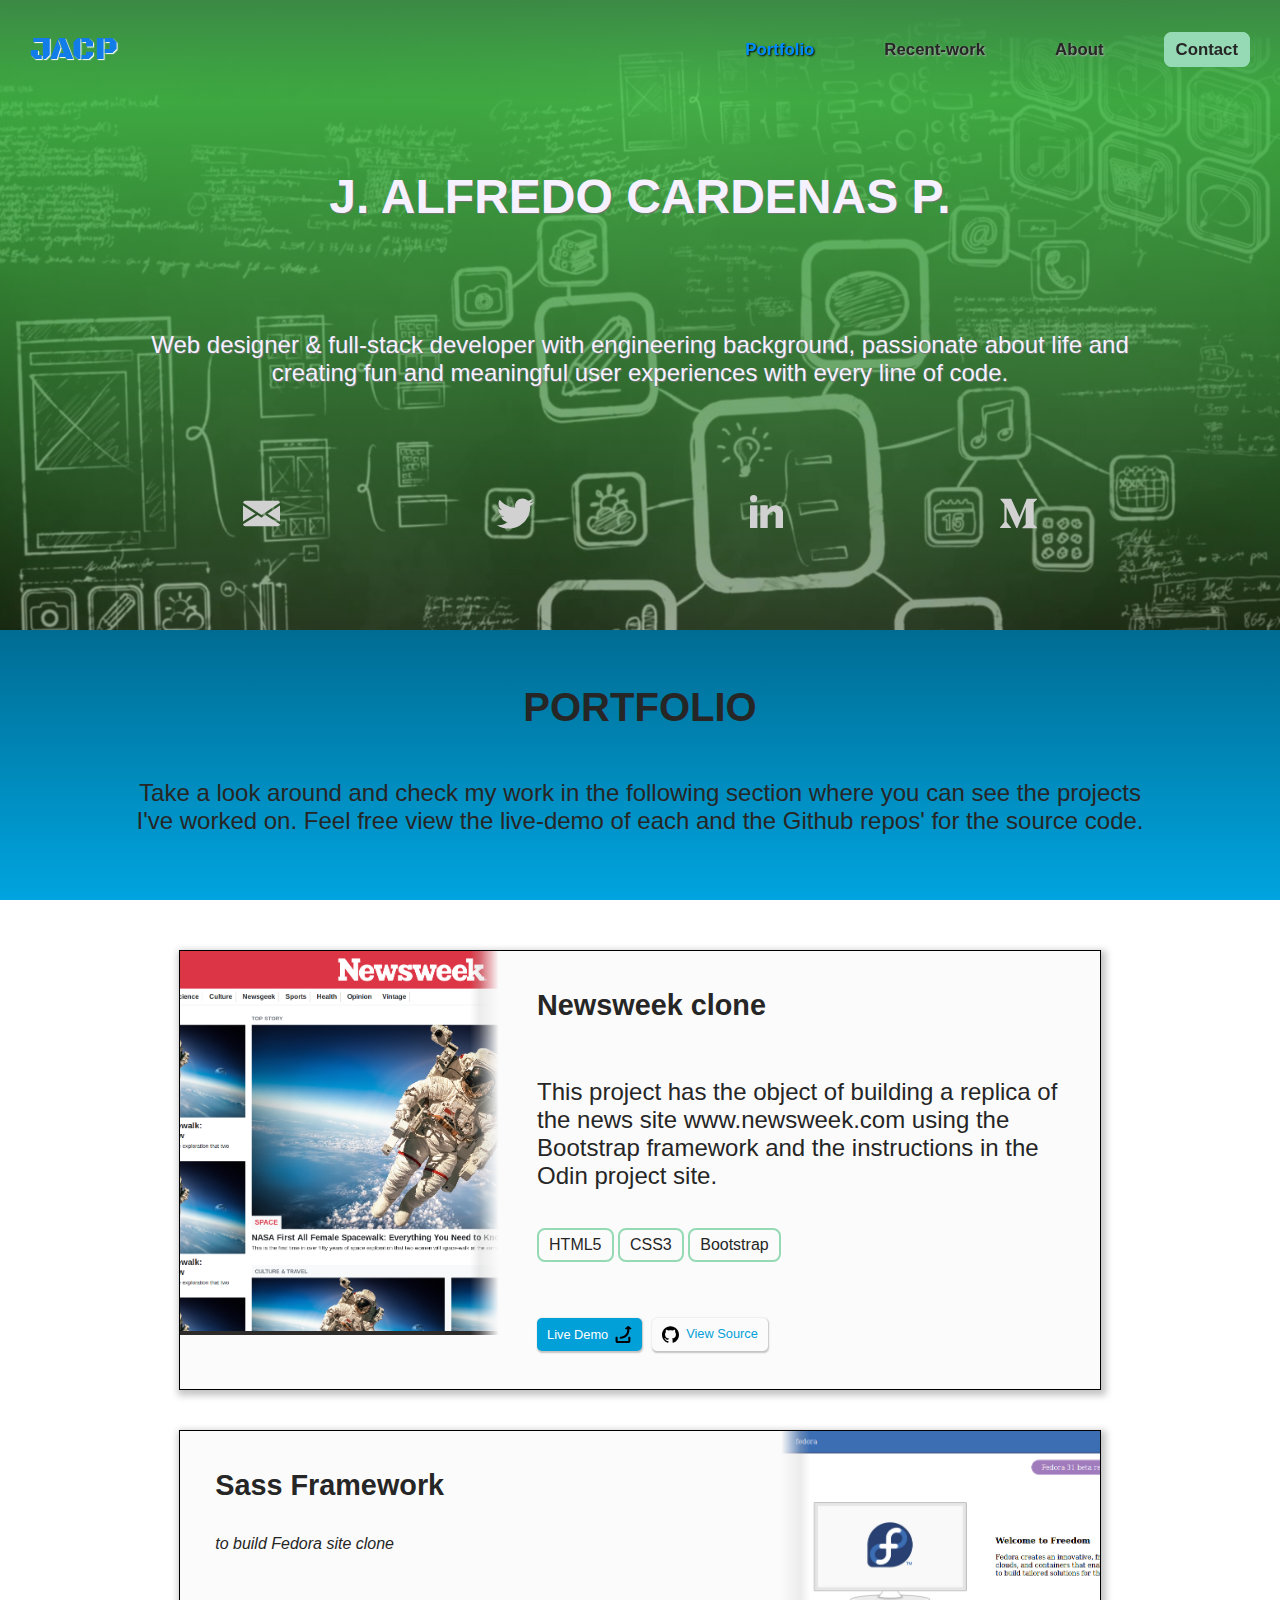
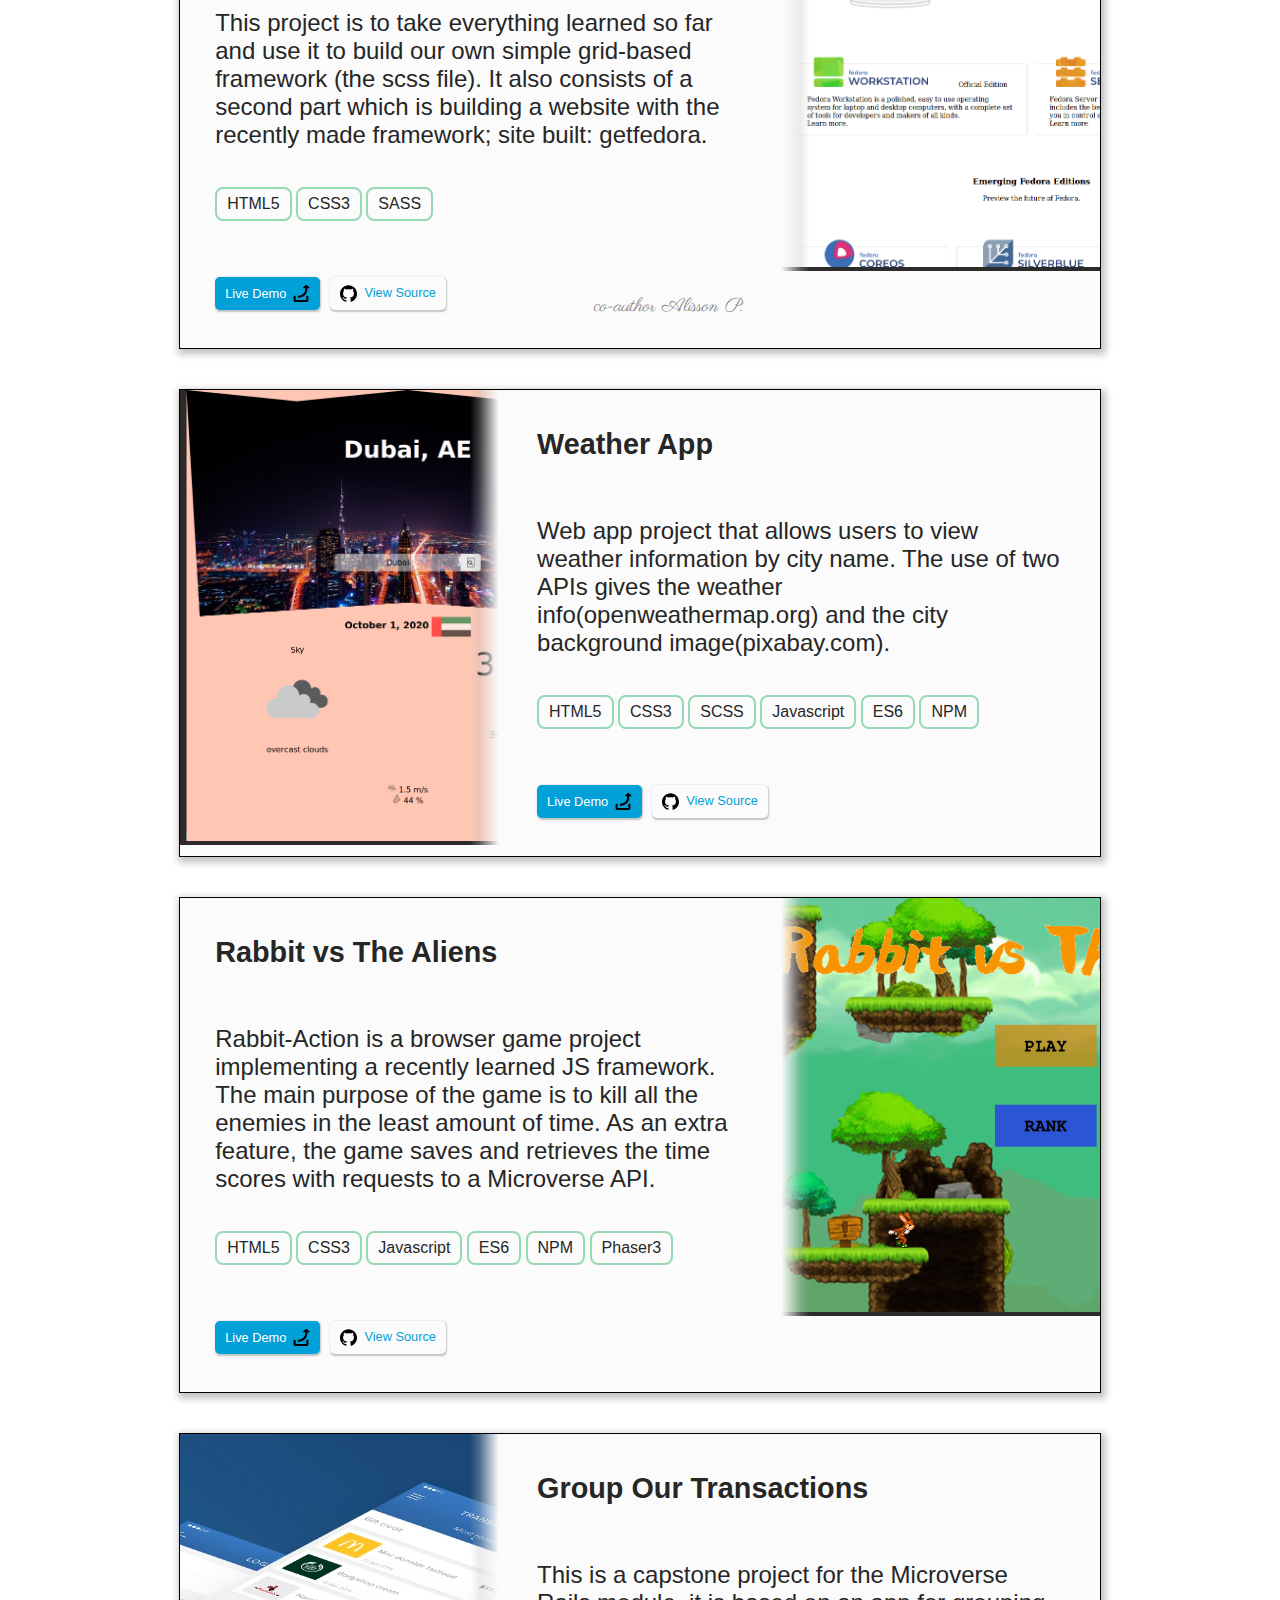
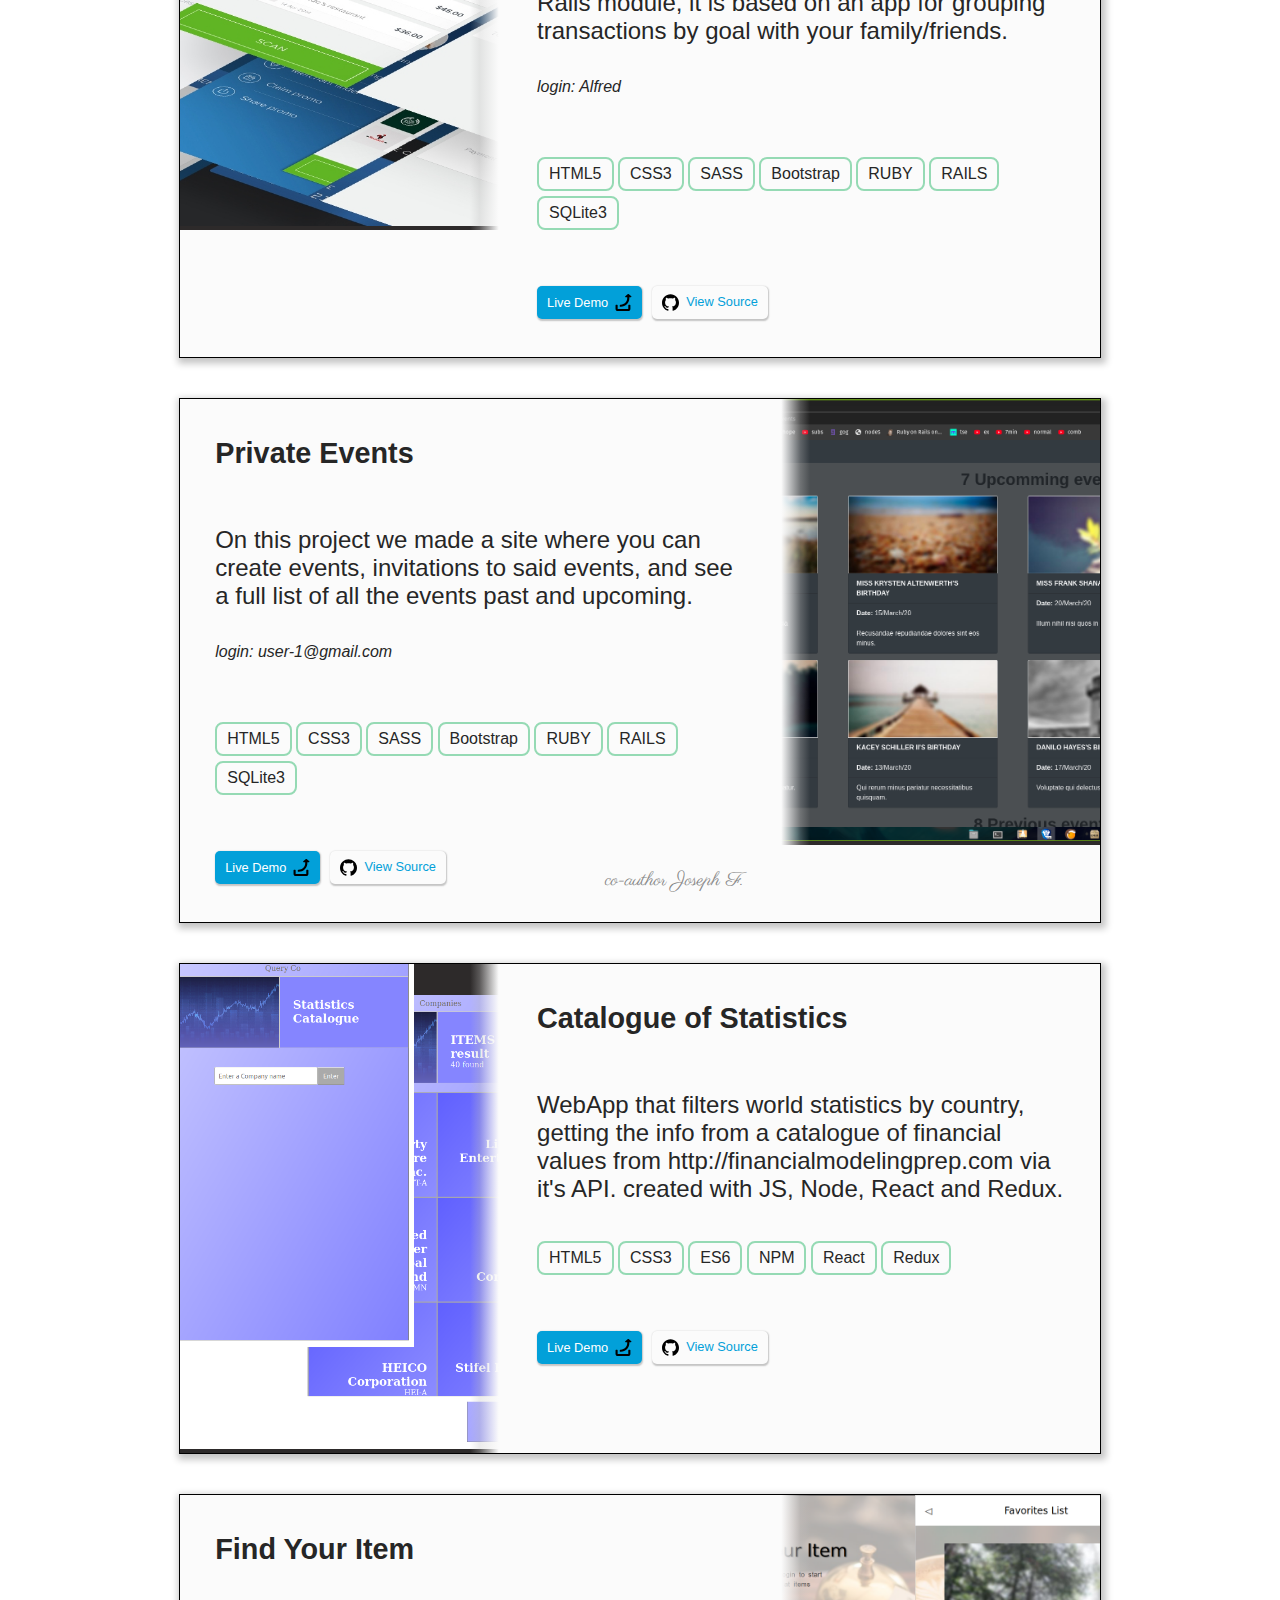
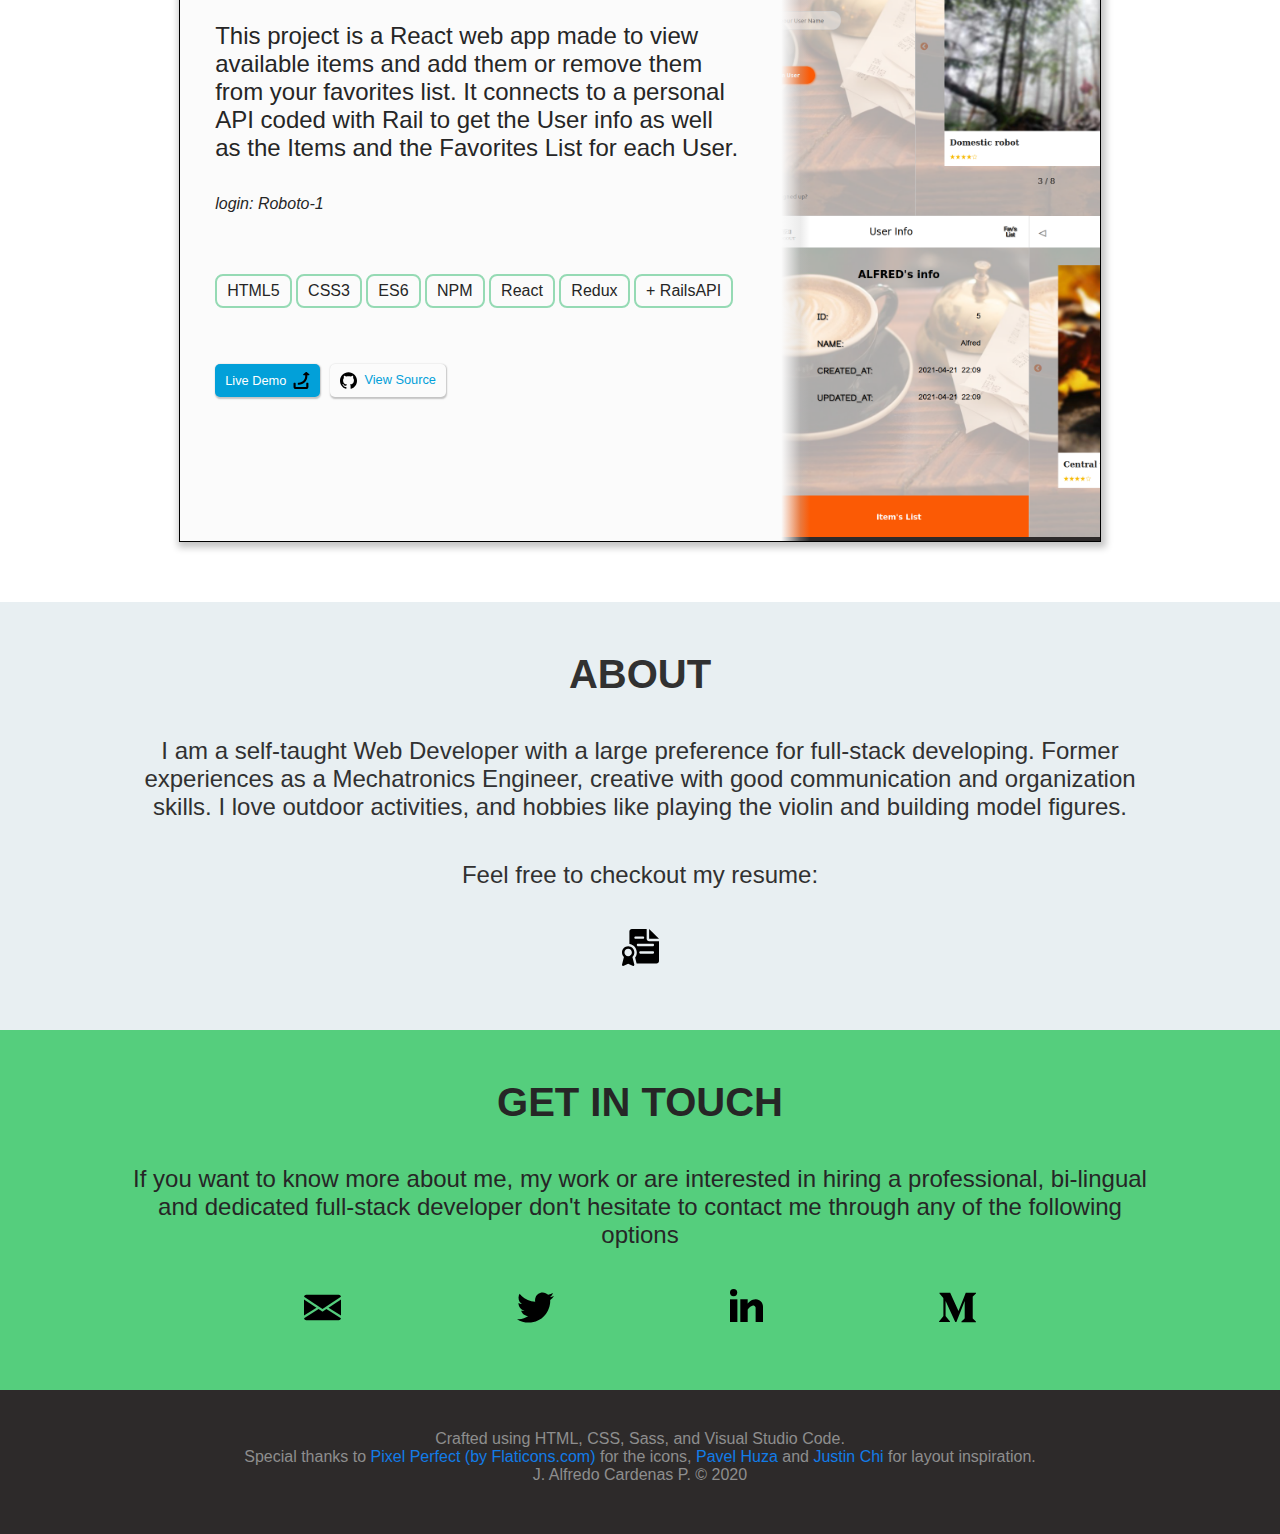
<file: index.html>
<!DOCTYPE html>
<html lang="en">
<head>
  <meta charset="UTF-8">
  <meta name="viewport" content="width=device-width, initial-scale=1.0">
  <meta name="title" content="Personal Portfolio">
  <meta name="descrition" content="Portfolio to showcase some of my best Full-stack Dev projects">
  <meta prefix="og: http://ogp.me/ns#" property="og:title" content="Personal Portfolio"/>
  <meta prefix="og: http://ogp.me/ns#" property="og:type" content="website"/>
  <meta prefix="og: http://ogp.me/ns#" property="og:image" content="./images/Portfolio-01.png"/>
  <meta prefix="og: http://ogp.me/ns#" property="og:description" content="Portfolio to showcase some of my best Full-stack Dev projects"/>
  <link rel="stylesheet" href="./stylesheets/style.css">
  <!-- Fonts -->
  <link href="https://fonts.googleapis.com/css2?family=Black+Ops+One&display=swap" rel="stylesheet">
  <link href="https://fonts.googleapis.com/css2?family=Parisienne&display=swap" rel="stylesheet"> 
  <title>JACP's Portfolio</title>
  <link rel="shortcut icon" href="./images/favicon.ico" type="image/x-icon">
</head>
<body class="body">
  <nav class="nav">
    <a href="#intro" class="logo">
      <div class="nav-logo">JACP</div>
    </a>
    <ul class="nav-sec">
      <li class="li"><a href="#p-title" class="nav-link nlp">Portfolio</a></li>
      <li class="li"><a href="#prj3" class="nav-link nlm">Recent-work</a></li>
      <li class="li"><a href="#about" class="nav-link nlm">About</a></li>
      <li class="li li-bt"><a href="#contact" class="nav-link cntc-link">Contact</a></li>
    </ul>
  </nav>

  <section class="block" id="intro">
    <h1 class="h1 title text">J. ALFREDO CARDENAS P.</h1>
    <p class="p text">Web designer & full-stack developer with engineering background, passionate about life and creating fun and meaningful user experiences with every line of code.</p>
    <ul class="cntc-links links-block-1">
      <li class="li"><a href="mailto:alfredo_cardenas@live.com" class="c-link" target="_blank" rel="noreferrer noopener"><img src="./images/mail.svg" alt="" class="ico"></a></li>
      <li class="li"><a href="https://twitter.com/J_A_fredo" class="c-link" target="_blank" rel="noreferrer noopener"><img src="./images/twitter.svg" alt="" class="ico"></a></li>
      <li class="li"><a href="https://www.linkedin.com/in/j-alfredo-c/" class="c-link" target="_blank" rel="noreferrer noopener"><img src="./images/linkedin.svg" alt="" class="in ico"></a></li>
      <li class="li"><a href="https://j-a-fredo.medium.com/" class="c-link" target="_blank" rel="noreferrer noopener"><img src="./images/medium.svg" alt="" class="ico"></a></li>
    </ul>
  </section>

  <section class="block" id="p-title">
    <h2 class="h2 title text">PORTFOLIO</h2>
    <p class="p text">Take a look around and check my work in the following section where
      you can see the projects I've worked on. Feel free view the live-demo of each and
      the Github repos' for the source code.</p>
  </section>

  <section class="block"  id="portfolio">
    <div class="project" id="prj1">
      <div class="prj-left">
        <img src="./images/NewsW-01.png" alt="">
        <span class="blur"></span>
      </div>
      <div class="prj-right">
        <h3 class="h3 prj-title">Newsweek clone</h3>
        <p class="p prj-text">This project has the object of building a replica of the
          news site www.newsweek.com using the Bootstrap framework and the
          instructions in the Odin project site.</p>
        <div class="prj-codes">
          <div class="code"><p>HTML5</p></div>
          <div class="code"><p>CSS3</p></div> 
          <div class="code"><p>Bootstrap</p></div>
        </div>
        <div class="prj-bttns">
          <a href="https://raw.githack.com/NewIncome/mv_bootstrap4newsweek/feature/index.html" class="bttn-l" target="_blank" rel="noreferrer noopener">
            <span>Live Demo </span>
            <img src="./images/up-arrow.svg" alt="" class="s-ico">
          </a>
          <a href="https://github.com/NewIncome/mv_bootstrap4newsweek" class="bttn-s" target="_blank" rel="noreferrer noopener"><img src="./images/github.svg" alt="" class="s-ico"> View Source</a>
        </div>
      </div>
    </div>
    
    <div class="project"  id="prj2">
      <div class="prj-right">
        <h3 class="h3 prj-title">Sass Framework</h3><i>to build Fedora site clone</i>
        <p class="p prj-text">This project is to take everything learned so far and use it
          to build our own simple grid-based framework (the scss file). It also consists of
          a second part which is building a website with the recently made framework; site
          built: getfedora.</p>
        <div class="prj-codes">
          <div class="code"><p>HTML5</p></div>
          <div class="code"><p>CSS3</p></div>
          <div class="code"><p>SASS</p></div>
        </div>
        <div class="prj-bttns">
          <a href="https://raw.githack.com/NewIncome/mv_framework/feature/index.html" class="bttn-l" target="_blank" rel="noreferrer noopener">
            <span>Live Demo </span>
            <img src="./images/up-arrow.svg" alt="" class="s-ico">
          </a>
          <a href="https://github.com/NewIncome/mv_framework" class="bttn-s" target="_blank" rel="noreferrer noopener"><img src="./images/github.svg" alt="" class="s-ico"> View Source</a>
        </div>
        <div class="co-op">co-author Alisson P.</div>
      </div>
      <div class="prj-left">
        <span class="blur"></span>
        <img src="./images/Fedora_framework-01.png" alt="">
      </div>
    </div>

    <div class="project" id="prj3">
      <div class="prj-left">
        <img src="./images/WeatherApp.png" alt="">
        <span class="blur"></span>
      </div>
      <div class="prj-right">
        <h3 class="h3 prj-title">Weather App</h3>
        <p class="p prj-text">Web app project that allows users to view weather information by
          city name. The use of two APIs gives the weather info(openweathermap.org) and the city
          background image(pixabay.com).</p>
        <div class="prj-codes">
          <div class="code"><p>HTML5</p></div>
          <div class="code"><p>CSS3</p></div>
          <div class="code"><p>SCSS</p></div>
          <div class="code"><p>Javascript</p></div>
          <div class="code"><p>ES6</p></div>
          <div class="code"><p>NPM</p></div>
        </div>
        <div class="prj-bttns">
          <a href="https://newincome.github.io/WeatherApp/" class="bttn-l" target="_blank" rel="noreferrer noopener">
            <span>Live Demo </span>
            <img src="./images/up-arrow.svg" alt="" class="s-ico">
          </a>
          <a href="https://github.com/NewIncome/WeatherApp" class="bttn-s" target="_blank" rel="noreferrer noopener"><img src="./images/github.svg" alt="" class="s-ico"> View Source</a>
        </div>
      </div>
    </div>

    <div class="project"  id="prj4">
      <div class="prj-right">
        <h3 class="h3 prj-title">Rabbit vs The Aliens</h3>
        <p class="p prj-text">Rabbit-Action is a browser game project implementing a
          recently learned JS framework. The main purpose of the game is to kill all
          the enemies in the least amount of time. As an extra feature, the game saves
          and retrieves the time scores with requests to a Microverse API.</p>
        <div class="prj-codes">
          <div class="code"><p>HTML5</p></div>
          <div class="code"><p>CSS3</p></div>
          <div class="code"><p>Javascript</p></div>
          <div class="code"><p>ES6</p></div>
          <div class="code"><p>NPM</p></div>
          <div class="code"><p>Phaser3</p></div>
        </div>
        <div class="prj-bttns">
          <a href="https://rabbit-action-game.netlify.app/" class="bttn-l" target="_blank" rel="noreferrer noopener">
            <span>Live Demo </span>
            <img src="./images/up-arrow.svg" alt="" class="s-ico">
          </a>
          <a href="https://github.com/NewIncome/Rabbit-Action_Game" class="bttn-s" target="_blank" rel="noreferrer noopener"><img src="./images/github.svg" alt="" class="s-ico"> View Source</a>
        </div>
      </div>
      <div class="prj-left">
        <span class="blur"></span>
        <img src="./images/rabbitGame.png" alt="">
      </div>
    </div>

    <div class="project" id="prj5">
      <div class="prj-left">
        <img src="./images/snapscan.jpg" alt="">
        <span class="blur"></span>
      </div>
      <div class="prj-right">
        <h3 class="h3 prj-title">Group Our Transactions</h3>
        <p class="p prj-text">This is a capstone project for the Microverse Rails
          module, it is based on an app for grouping transactions by goal with your
          family/friends.</p><i>login: Alfred</i>
        <div class="prj-codes">
          <div class="code"><p>HTML5</p></div>
          <div class="code"><p>CSS3</p></div>
          <div class="code"><p>SASS</p></div>
          <div class="code"><p>Bootstrap</p></div>
          <div class="code"><p>RUBY</p></div>
          <div class="code"><p>RAILS</p></div>
          <div class="code"><p>SQLite3</p></div>
        </div>
        <div class="prj-bttns">
          <a href="https://group-our-transactions.onrender.com" class="bttn-l" target="_blank" rel="noreferrer noopener">
            <span>Live Demo </span>
            <img src="./images/up-arrow.svg" alt="" class="s-ico">
          </a>
          <a href="https://github.com/NewIncome/MV_Group-Our-Transactions" class="bttn-s" target="_blank" rel="noreferrer noopener"><img src="./images/github.svg" alt="" class="s-ico"> View Source</a>
        </div>
      </div>
    </div>
    
    <div class="project" id="prj6">
      <div class="prj-right">
        <h3 class="h3 prj-title">Private Events</h3>
        <p class="p prj-text">On this project we made a site where you can create events,
          invitations to said events, and see a full list of all the events past and
          upcoming.</p><i>login: user-1@gmail.com</i>
        <div class="prj-codes">
          <div class="code"><p>HTML5</p></div>
          <div class="code"><p>CSS3</p></div>
          <div class="code"><p>SASS</p></div>
          <div class="code"><p>Bootstrap</p></div>
          <div class="code"><p>RUBY</p></div>
          <div class="code"><p>RAILS</p></div>
          <div class="code"><p>SQLite3</p></div>
        </div>
        <div class="prj-bttns">
          <a href="https://mv-private-events.herokuapp.com" class="bttn-l" target="_blank" rel="noreferrer noopener">
            <span>Live Demo </span>
            <img src="./images/up-arrow.svg" alt="" class="s-ico">
          </a>
          <a href="https://github.com/NewIncome/mv_private-events" class="bttn-s" target="_blank" rel="noreferrer noopener"><img src="./images/github.svg" alt="" class="s-ico"> View Source</a>
        </div>
        <div class="co-op">co-author Joseph F.</div>
      </div>
      <div class="prj-left">
        <span class="blur"></span>
        <img src="./images/p-e_img.png" alt="">
      </div>
    </div>

    <div class="project" id="prj7">
      <div class="prj-left">
        <img src="./images/S-C.png" alt="">
        <span class="blur"></span>
      </div>
      <div class="prj-right">
        <h3 class="h3 prj-title">Catalogue of Statistics</h3>
        <p class="p prj-text">WebApp that filters world statistics by country, getting the info from a catalogue of financial values from http://financialmodelingprep.com via it's API. created with JS, Node, React and Redux. </p>
        <div class="prj-codes">
          <div class="code"><p>HTML5</p></div>
          <div class="code"><p>CSS3</p></div>
          <div class="code"><p>ES6</p></div>
          <div class="code"><p>NPM</p></div>
          <div class="code"><p>React</p></div>
          <div class="code"><p>Redux</p></div>
        </div>
        <div class="prj-bttns">
          <a href="https://statistics-catalogue.herokuapp.com/" class="bttn-l" target="_blank" rel="noreferrer noopener">
            <span>Live Demo </span>
            <img src="./images/up-arrow.svg" alt="" class="s-ico">
          </a>
          <a href="https://github.com/NewIncome/catalogue-of-statistics" class="bttn-s" target="_blank" rel="noreferrer noopener"><img src="./images/github.svg" alt="" class="s-ico"> View Source</a>
        </div>
      </div>
    </div>

    <div class="project"  id="prj8">
      <div class="prj-right">
        <h3 class="h3 prj-title">Find Your Item</h3>
        <p class="p prj-text">This project is a React web app made to view available items and add them or remove them from your favorites list. It connects to a personal API coded with Rail to get the User info as well as the Items and the Favorites List for each User. </p><i>login: Roboto-1</i>
        <div class="prj-codes">
          <div class="code"><p>HTML5</p></div>
          <div class="code"><p>CSS3</p></div>
          <div class="code"><p>ES6</p></div>
          <div class="code"><p>NPM</p></div>
          <div class="code"><p>React</p></div>
          <div class="code"><p>Redux</p></div>
          <div class="code"><p>+ RailsAPI</p></div>
        </div>
        <div class="prj-bttns">
          <a href="https://find-my-item.netlify.app/" class="bttn-l" target="_blank" rel="noreferrer noopener">
            <span>Live Demo </span>
            <img src="./images/up-arrow.svg" alt="" class="s-ico">
          </a>
          <a href="https://github.com/NewIncome/find_your_item" class="bttn-s" target="_blank" rel="noreferrer noopener"><img src="./images/github.svg" alt="" class="s-ico"> View Source</a>
        </div>
      </div>
      <div class="prj-left">
        <span class="blur"></span>
        <img src="./images/F-P.png" alt="">
      </div>
    </div>
  </section>

  <section class="block" id="about">
    <h2 class="h2 title text">ABOUT</h2>
    <p class="p text">I am a self-taught Web Developer with a large preference for
      full-stack developing. Former experiences as a Mechatronics Engineer, creative
      with good communication and organization skills. I love outdoor activities, and
      hobbies like playing the violin and building model figures.</p>
    <p class="p text">Feel free to checkout my resume:</p>
    <a href="https://docs.google.com/document/d/1xr-DNWQVILCd5fmKi9e8Ee1bUcUPQ357fSb5R-TXrSA" class="ico" target="_blank" rel="noreferrer noopener">
      <img src="./images/contract.svg" alt="">
    </a>
  </section>

  <section class="block" id="contact">
    <h2 class="h2 title text">GET IN TOUCH</h2>
    <p class="p text">If you want to know more about me, my work or are interested in
      hiring a professional, bi-lingual and dedicated full-stack developer don't hesitate
      to contact me through any of the following options</p>
    <ul class="cntc-links">
      <li class="li"><a href="mailto:alfredo_cardenas@live.com" class="c-link" target="_blank" rel="noreferrer noopener"><img src="./images/mail.svg" alt="" class="ico"></a></li>
      <li class="li"><a href="https://twitter.com/J_A_fredo" class="c-link" target="_blank" rel="noreferrer noopener"><img src="./images/twitter.svg" alt="" class="ico"></a></li>
      <li class="li"><a href="https://www.linkedin.com/in/j-alfredo-c/" class="c-link" target="_blank" rel="noreferrer noopener"><img src="./images/linkedin.svg" alt="" class="in ico"></a></li>
      <li class="li"><a href="https://j-a-fredo.medium.com/" class="c-link" target="_blank" rel="noreferrer noopener"><img src="./images/medium.svg" alt="" class="ico"></a></li>
    </ul>
  </section>

  <footer class="footer">
    <p class="text">Crafted using HTML, CSS, Sass, and Visual Studio Code.</p>
    <p class="text">Special thanks to <a href="https://www.flaticon.com/authors/pixel-perfect" class="a" target="_blank" rel="noreferrer noopener">
      Pixel Perfect (by Flaticons.com)</a> for the icons,
      <a href="http://www.pavelhuza.com" class="a" target="_blank" rel="noreferrer noopener"> Pavel Huza</a>
      and <a href="https://www.justinchi.me" class="a" target="_blank" rel="noreferrer noopener">Justin Chi</a>
      for layout inspiration.</p>
    <p class="text">J. Alfredo Cardenas P. © 2020</p>
    <!-- Correct flaticon Acknowledgment: "Icon made by Pixel perfect from www.flaticon.com" -->
  </footer>

</body>
</html>
</file>
<file: stylesheets/style.css>
#intro, #p-title,
#portfolio,
#about,
#contact {
  display: flex;
  flex-direction: column;
  justify-content: space-around; }
  #intro > *, #p-title > *,
  #portfolio > *,
  #about > *,
  #contact > * {
    margin-bottom: 20px;
    margin-top: 20px; }

.nav,
.nav-sec {
  display: flex;
  justify-content: space-between; }

.nav-sec .cntc-link, .project .prj-right .prj-codes .code {
  border: 2px solid #95dab4;
  border-radius: 8px;
  padding: 6px 10px; }

* {
  box-sizing: border-box;
  font-family: 'Roboto', sans-serif;
  margin: 0;
  padding: 0;
  text-decoration: none; }

.body {
  color: #262626; }

.text {
  text-align: center; }

.p {
  margin: 30px 0; }

.block {
  background-color: #e4e4e4;
  margin: 0 auto;
  min-height: 30vh;
  padding: 30px 10% 40px;
  width: 100%; }
  .block .h1 {
    font-size: 3em; }
  .block .h2 {
    font-size: 2.5em; }
  .block .p {
    font-size: 1.5rem; }

.nav {
  align-items: center;
  background: linear-gradient(#35604291, #fff0);
  height: 100px;
  padding: 0 30px;
  position: fixed;
  width: 100%;
  z-index: 3; }

.logo {
  color: #127ce8;
  text-shadow: 1px 1px 1px #fff;
  font-size: 2em; }
  .logo .nav-logo {
    font-family: 'Black Ops One', cursive !important; }

.nav-sec {
  font-size: 1.05em; }
  @media screen and (max-width: 1200px) {
    .nav-sec {
      display: none; } }
  .nav-sec .nav-link {
    color: #262626;
    font-weight: bold;
    list-style: none;
    margin-left: 50px;
    padding: 6px 10px; }
  .nav-sec .nlp {
    color: #008bff;
    text-shadow: 1px 1px 2px #000; }
    .nav-sec .nlp:hover {
      text-shadow: 1px 1px 10px #000;
      transform: scale(1.15);
      transition: transform 0.5s ease-in-out; }
  .nav-sec .nlm {
    text-shadow: 1px 1px 2px #acacac; }
    .nav-sec .nlm:hover {
      color: #92d9b2;
      text-shadow: 1px 1px 10px #000;
      transform: scale(1.05); }
  .nav-sec .cntc-link {
    background-color: #95dab4; }
    .nav-sec .cntc-link:hover {
      box-shadow: 1px 2px 1px 2px #0000005c; }
  .nav-sec .li-bt:hover {
    transform: scale(1.05, 1.05); }

#intro {
  background: linear-gradient(#47d04de3, #0c3c0047), no-repeat top/cover url("../images/489112.jpg") fixed;
  color: #f5f1ff;
  min-height: 70vh;
  padding-top: 115px;
  text-shadow: 1px 1px 1px #757575; }
  #intro .links-block-1 {
    filter: invert(82%); }
    #intro .links-block-1 .li {
      margin: 0 10%; }

#p-title {
  background: linear-gradient(#006c93, #00a4df); }

.ico {
  align-self: center;
  width: 37px; }

#about {
  background: #e8eff2;
  color: #313131; }
  #about .ico:hover {
    animation: eIcon 2s ease-in-out; }

#portfolio {
  background: linear-gradient(#ffffff7d, #ffffff7d), no-repeat center/cover url("../images/0NUOGy.jpg") fixed; }

.project {
  background-color: #fbfbfb;
  border: 1px solid #000;
  box-shadow: 2px 2.5px 7px 3px #c4c4c4;
  display: flex;
  margin: 40px auto;
  position: relative; }
  @media screen and (min-width: 425px) {
    .project {
      max-width: 90%; } }
  .project .prj-left {
    background-color: #2d2a2a;
    height: 100%;
    min-height: 350px;
    overflow: hidden;
    position: relative;
    width: 35%; }
    .project .prj-left img {
      left: -125px;
      max-width: 786px;
      position: relative; }
      @media screen and (max-width: 1200px) {
        .project .prj-left img {
          left: 0 !important;
          width: 100%; } }
    .project .prj-left .blur {
      background: linear-gradient(90deg, #fff0 50%, #c1c1c150 65% 65%, #fbfbfb 95%);
      height: 100%;
      position: absolute;
      right: 0;
      top: 0;
      width: 20%; }
      @media screen and (max-width: 1200px) {
        .project .prj-left .blur {
          background: linear-gradient(0deg, #fff0 50%, #c1c1c150 65% 65%, #fbfbfb 95%);
          height: 20%;
          width: 100%;
          z-index: 1; } }
    @media screen and (max-width: 1200px) {
      .project .prj-left {
        background-color: #fff;
        margin: 10px auto;
        width: 95%; } }
  @media screen and (max-width: 1200px) {
    .project {
      flex-direction: column-reverse; } }
  .project .prj-right {
    margin: 0 auto;
    padding: 10px 35px;
    position: relative;
    width: 65%; }
    .project .prj-right .h3 {
      font-size: 1.8em; }
    .project .prj-right .p {
      margin-bottom: 5px !important; }
    @media screen and (max-width: 1200px) {
      .project .prj-right {
        min-width: 80%;
        padding: 0; }
        .project .prj-right .p {
          font-size: 1em; } }
    .project .prj-right > * {
      margin: 28px 0; }
    .project .prj-right .prj-codes .code {
      display: inline-block;
      margin-top: 5px; }
    .project .prj-right .prj-bttns {
      display: flex; }
    .project .prj-right a {
      border: none;
      border-radius: 5px;
      box-shadow: 0.5px 1px 1.5px 0.5px #c4c4c4;
      display: inline-flex;
      font-size: 0.8em;
      padding: 8px 10px; }
      .project .prj-right a:hover {
        box-shadow: 2px 2.5px 1.5px 0.5px #c4c4c4;
        transform: translateY(1px); }
      .project .prj-right a span {
        align-self: center; }
    .project .prj-right .s-ico {
      width: 17px; }
    .project .prj-right .bttn-l {
      background-color: #02a0d9;
      color: #fff; }
      .project .prj-right .bttn-l .s-ico {
        margin-left: 7px; }
    .project .prj-right .bttn-s {
      background-color: #fbfbfb;
      color: #02a0d9;
      margin-left: 10px; }
      .project .prj-right .bttn-s .s-ico {
        margin-right: 7px; }

@media screen and (min-width: 1200px) {
  .project .prj-right {
    display: flex;
    flex-direction: column; }
  #prj2 .blur,
  #prj4 .blur,
  #prj6 .blur,
  #prj8 .blur {
    background: linear-gradient(-90deg, #fff0 50%, #c1c1c150 65% 65%, #fbfbfb 95%);
    height: 100%;
    position: absolute;
    left: 0;
    top: 0;
    z-index: 1; } }
@media screen and (max-width: 1200px) {
  #prj2,
  #prj4,
  #prj6,
  #prj8 {
    flex-direction: column; } }

.i {
  margin-top: 0 !important; }

.co-op {
  bottom: 0;
  color: #848484;
  font-family: 'Parisienne', cursive !important;
  font-size: 1.2em;
  position: absolute;
  right: 35px; }
  @media screen and (max-width: 846px) {
    .co-op {
      bottom: -28px;
      font-size: 1em;
      right: -10%; } }

#prj2 .h3 {
  margin-bottom: 5px !important; }

@media screen and (min-width: 1200px) {
  #prj3 img {
    left: -166px; } }

.in {
  width: 33px; }

#contact {
  background: #55ce7d; }

@keyframes eIcon {
  50% {
    transform: scale(1.3); } }
.li {
  list-style: none; }

.cntc-links {
  display: flex;
  justify-content: space-evenly; }

.footer {
  background-color: #2d2a2a;
  color: #8e8e8e;
  padding: 40px 0 50px; }
  .footer .a {
    color: #127ce8; }

/*# sourceMappingURL=style.css.map */
</file>
